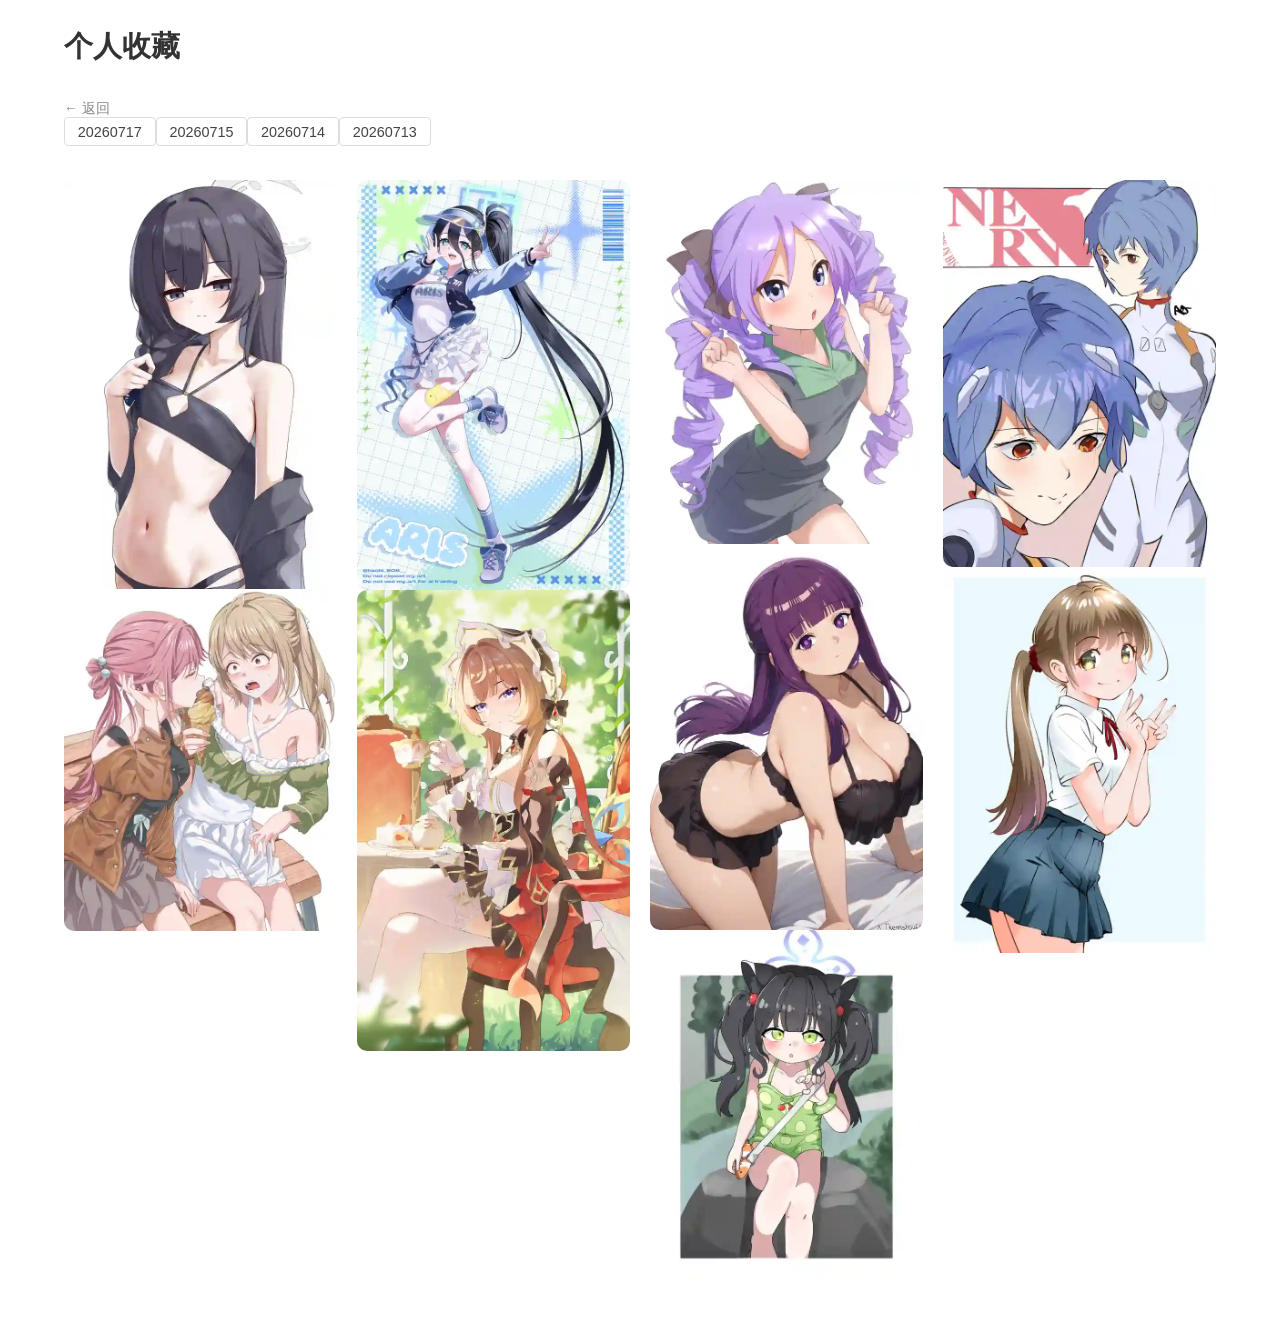
<file: gallery.html>
<!DOCTYPE html>
<html lang="zh-CN">
<head>
  <meta charset="utf-8">
  <meta name="viewport" content="width=device-width, initial-scale=1.0">
  <title>画廊</title>
  <link rel="stylesheet" href="css/gallery.css">
</head>
<body>

  <h1>个人收藏</h1>
  <br>
  <a href="./index.html">← 返回</a>

  <div id="date-buttons"></div>
  <br>

  <div class="gallery-container" id="gallery"></div>

  <script src="js/gallery.js"></script>

  <!--
    img/gallery/gallery.json 维护说明
    在 img/gallery/ 下新建文件夹，文件从 0 开始命名，使用 .webp 后缀。
    在 gallery.json 最上方添加：
    { "date": "文件夹名字", "quantity": 文件数量 }
  -->
  <script>
  (async function() {
    const container = document.getElementById('date-buttons');
    try {
      // const resp = await fetch('img/gallery/gallery.json');
      const resp = await fetch('img/gallery/gallery.json');
          /*
           * 高清目录 download
           * 原本 gallery
           */
      const list = await resp.json();

      list.forEach(({ date, quantity }) => {
        const btn = document.createElement('button');
        btn.className = 'date-btn';
        btn.textContent = date;
        btn.addEventListener('click', () => {
          createGallery('gallery', {
            total: quantity,
            ext: '.webp',
            folder: `img/gallery/${date}/`
          });
          /*
           * 高清目录 download
           * 原本 gallery
           */
        });
        container.appendChild(btn);
      });

      const firstBtn = container.querySelector('.date-btn');
      if (firstBtn) firstBtn.click();

    } catch (e) {
      container.textContent = '加载失败，请检查 gallery.json';
    }
  })();
  </script>
  <script src="js/image-viewer.min.js"></script>
</body>
</html>
</file>
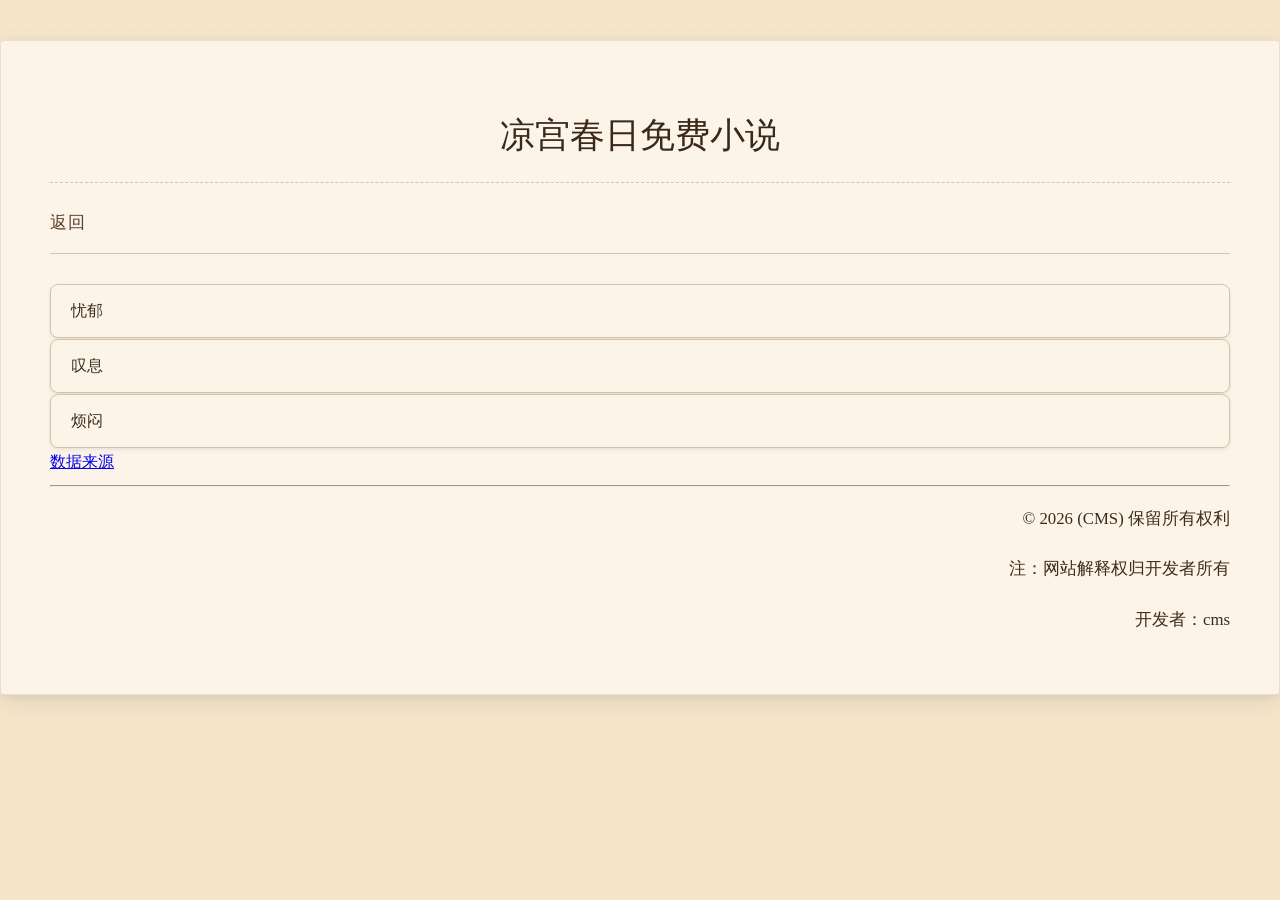
<file: novel.html>
<!DOCTYPE html>
<html lang="zh-cn">
<head>
    <meta charset="utf-8">
    <meta name="color-scheme" content="only light">
    <meta name="viewport" content="width=device-width, initial-scale=1.0, maximum-scale=1.0, user-scalable=no">
    <title>精品小说，轻小说...</title>
    <link rel="stylesheet" href="/css/novel.css">
</head>
<body>
  <h1>凉宫春日免费小说</h1>
    <nav>
        <a href="./index.html">返回</a>
    </nav>

    <div>
        <ul class="chapter-vertical">
            <li><a href="../novel/suzumiyaharuhi/melancholy/main.html">忧郁</a></li>
            <li><a href="../novel/suzumiyaharuhi/sigh/main.html">叹息</a></li>
            <li><a href="../novel/suzumiyaharuhi/boredom/main.html">烦闷</a></li>
        </ul>
    </div>

    <footer>
        <a href="https://lnovel.org/chapters-112460">数据来源</a>
        <a id="end"></a>

        <hr>
        <div class="footer">
            <div class="box2">
                <p style="text-align: right;">© 2026 (CMS) 保留所有权利</p>
                <p style="text-align: right;">注：网站解释权归开发者所有</p>
                <p style="text-align: right;">开发者：cms</p>
            </div>
        </div>
    </footer>
    <script src="./js/load.js"></script>
</body>
</html>
</file>
<file: css/gallery.css>
body {
  width: 90%;
  max-width: 1400px;
  margin: 2em auto;
  font: .9em/1.2 Arial, Helvetica, sans-serif;
  color: #333;
}

.date-btn {
  background: #fff;
  border: 1px solid #ddd;
  border-radius: 4px;
  padding: 0.35rem 0.8rem;
  font-size: 0.9rem;
  color: #444;
  cursor: pointer;
  transition: all 0.2s;
  outline: none;
}

/* 瀑布流容器 */
.gallery-container {
  column-count: 8;
  column-gap: 20px;
  margin-top: 1rem;
}

.gallery-container > div img {
  display: block;
  width: 100%;
  height: auto;
  border-radius: 10px;
}

/* 响应式列数调整 */
@media (max-width: 1400px) {
  .gallery-container {
    column-count: 4;
  }
}

@media (max-width: 700px) {
  .gallery-container {
    column-count: 3;
  }
}

@media (max-width: 500px) {
  body {
    padding: 1.2rem 1rem 2rem;
  }

  .gallery-container {
    column-count: 2;
    column-gap: 10px;
  }

  .gallery-container > div {
    margin-bottom: 10px;
  }

  .date-btn {
    padding: 0.3rem 0.6rem;
    font-size: 0.85rem;
  }
}

a[href="./index.html"] {
  color: #888;
  text-decoration: none;
  font-size: 14px;
  transition: color 0.2s;
}
a[href="./index.html"]:hover {
  color: #ff9a9e;
}
</file>
<file: css/novel.css>
html {
    background-color: #f5e6ca;                
    background-image: radial-gradient(circle, rgba(0,0,0,0.02) 1px, transparent 1px);
    background-size: 20px 20px;
    min-height: 100%;
}

body {
    font-family: 'Georgia', 'Times New Roman', serif;
    background-color: #fcf4e8;
    max-width: 1600px;
    margin: 40px auto;
    padding: 40px 50px;
    border-radius: 4px;
    box-shadow: 0 8px 24px rgba(0,0,0,0.08),
                0 2px 8px rgba(0,0,0,0.06),
                inset 0 0 0 1px rgba(200,170,130,0.3);
    color: #3e2c1b;
    line-height: 1.8;
}

nav {
    border-bottom: 1px solid #d6c4a8;
    padding-bottom: 15px;
    margin-bottom: 30px;
}

nav ul {
    list-style: none;
    display: flex;
    gap: 30px;
    justify-content: center;
    flex-wrap: wrap;
    padding: 0;
}

nav a {
    text-decoration: none;
    color: #5a3e2b;
    font-size: 1.05rem;
    letter-spacing: 0.5px;
    padding: 5px 0;
    border-bottom: 2px solid transparent;
    transition: border-color 0.2s;
}

nav a:hover {
    border-bottom-color: #b5936b;
}

h1 {
    font-size: 2.2rem;
    font-weight: normal;
    text-align: center;
    margin-bottom: 25px;
    color: #3a2819;
    border-bottom: 1px dashed #d6c4a8;
    padding-bottom: 15px;
}

p {
    text-indent: 2em;
    margin-bottom: 1.2em;
    font-size: 1.05rem;
}

pre {
    white-space: pre-wrap;
    word-wrap: break-word;
    font-family: 'Georgia', serif;
    line-height: 1.8;
    color: #3e2c1b;
}

.menu > div{
    display: grid;
    border-radius: 10px;
    background-color: rgb(242, 223, 223);
    padding: 1em;
    grid-template-columns: 1fr 1fr ;
    grid-gap: 5px;
}
.box {
  display: grid;
  background-color: #FFF8E7;
  border-radius: 10px;
  border: 2px solid #AAA;
  width: 200px;
  height: 400px;
  overflow-y: auto;
}

.fixed-box a {
  text-decoration: none;
  color: inherit;
  display: block;
  width: 100%;
  text-align: center;
}
.positioned {
  position: fixed;
  right: 50px;
  bottom: 200px;
  z-index: 0;
}
.fixed-box {
  width: 70px;
  height: 60px;
  display: flex;
  align-items: center;
  justify-content: center;
  background: rgba(255, 84, 104, 0.1);
  border: 2px solid rgb(255, 84, 104);
  border-radius: 10px;
}

.chapter-vertical {
  list-style: none;
  padding: 0;
  margin: 0;
  display: flex;
  flex-direction: column;
  gap: 1px;
}

.chapter-vertical li {
  background: #fcf4e8;
  border: 1px solid #d6c4a8;
  border-radius: 8px;
  transition: all 0.25s ease;
  box-shadow: 0 2px 6px rgba(0,0,0,0.04), 0 1px 3px rgba(0,0,0,0.06);
}

.chapter-vertical li a {
  display: block;
  padding: 14px 20px;
  text-decoration: none;
  color: #3e2c1b;
  font-family: 'Georgia', 'Times New Roman', serif;
  font-size: 1rem;
  line-height: 1.5;
  transition: background 0.2s, color 0.2s;
}

.chapter-vertical li:hover {
  transform: translateX(6px) translateY(-1px);
  box-shadow: 0 8px 2px rgba(0,0,0,0.08), 0 4px 8px rgba(0,0,0,0.06);
  border-color: #b5936b;
}
/*
.chapter-vertical li a:hover {
  background: #f2e3d0;
  color: #2a1a0e;
}
</file>
